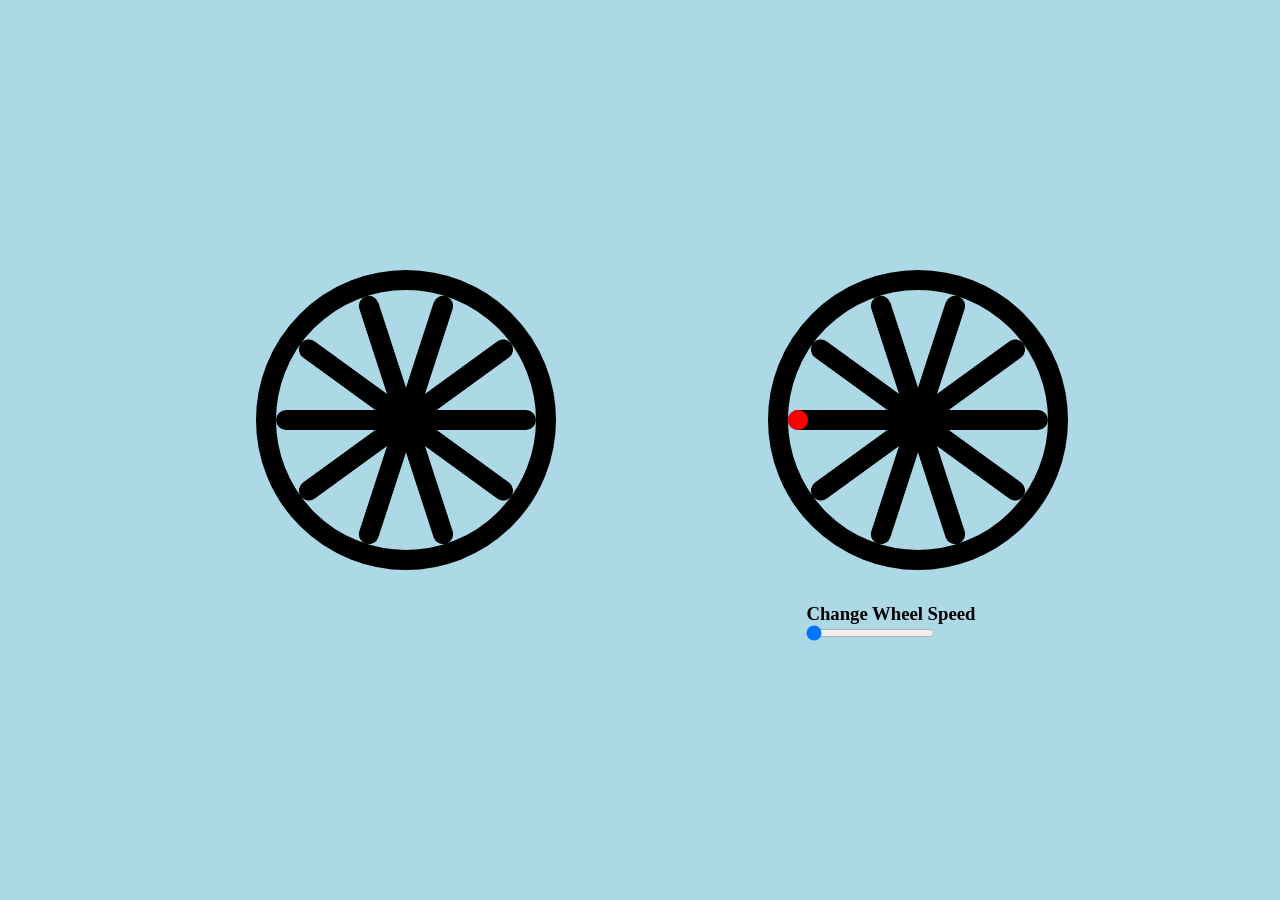
<file: index.html>
<html lang="en">
<head>
  <meta charset="UTF-8">
  <meta name="viewport" content="width=device-width, initial-scale=1.0">
  <title>Optical Illusion Project</title>
  <link rel="stylesheet" href="style.css">
  <script src="script.js"></script>
</head>
<body>
  <div class="wheel">
    <span></span>
      <span></span>
        <span></span>
          <span></span>
            <span></span>
  </div>
  <div class="wheel1">
    <span> <span id="reddot"></span></span>
      <span></span>
        <span></span>
          <span></span>
            <span></span>
  </div>
  <div class="userinput">
    <h3>Change Wheel Speed</h3>
    <input type="range" id="speed-slider" min="1" max="10" value="1" onchange="changeSpeed()">
  </div>
  
</body>
</html>
</file>
<file: style.css>
:root{
  --wheel-speed: 2s;
}

*{
  margin: 0;
  padding: 0;
  box-sizing: border-box;
  background-color: lightblue;
}

.wheel{
  position: absolute;
  top: 30%;
  left: 20%;
  width: 300px;
  height: 300px;
  border: 20px solid black;
  border-radius: 50%;
  animation: wheel 2s linear infinite;

}

.wheel1{
  position: absolute;
  top: 30%;
  left: 60%;
  width: 300px;
  height: 300px;
  border: 20px solid black;
  border-radius: 50%;
  animation: wheel var(--wheel-speed) linear infinite;

}
@keyframes wheel {
  0%{
    transform: rotate(0deg);
  }
  100%{
    transform: rotate(360deg);
  }
}

span {
  position: absolute;
  top: 46%;
  left: 0; 
  width: 260px;
  height: 10px;
  border: 10px solid black;
  border-radius: 25px;
}
span:nth-child(1){
  transform: rotate(0deg);
}
span:nth-child(2){
  transform: rotate(36deg);
}
span:nth-child(3){
  transform: rotate(72deg);
}
span:nth-child(4){
  transform: rotate(108deg);
}
span:nth-child(5){
  transform: rotate(144deg);
}

#reddot{
  position: absolute;
  top: -10px;
  left: -10px; 
  width: 20px;
  height: 0px;
  border: 10px solid red;
  border-radius: 50%;
}
.userinput{
  position: absolute;
  top: 67%;
  left: 63%;
}
</file>
